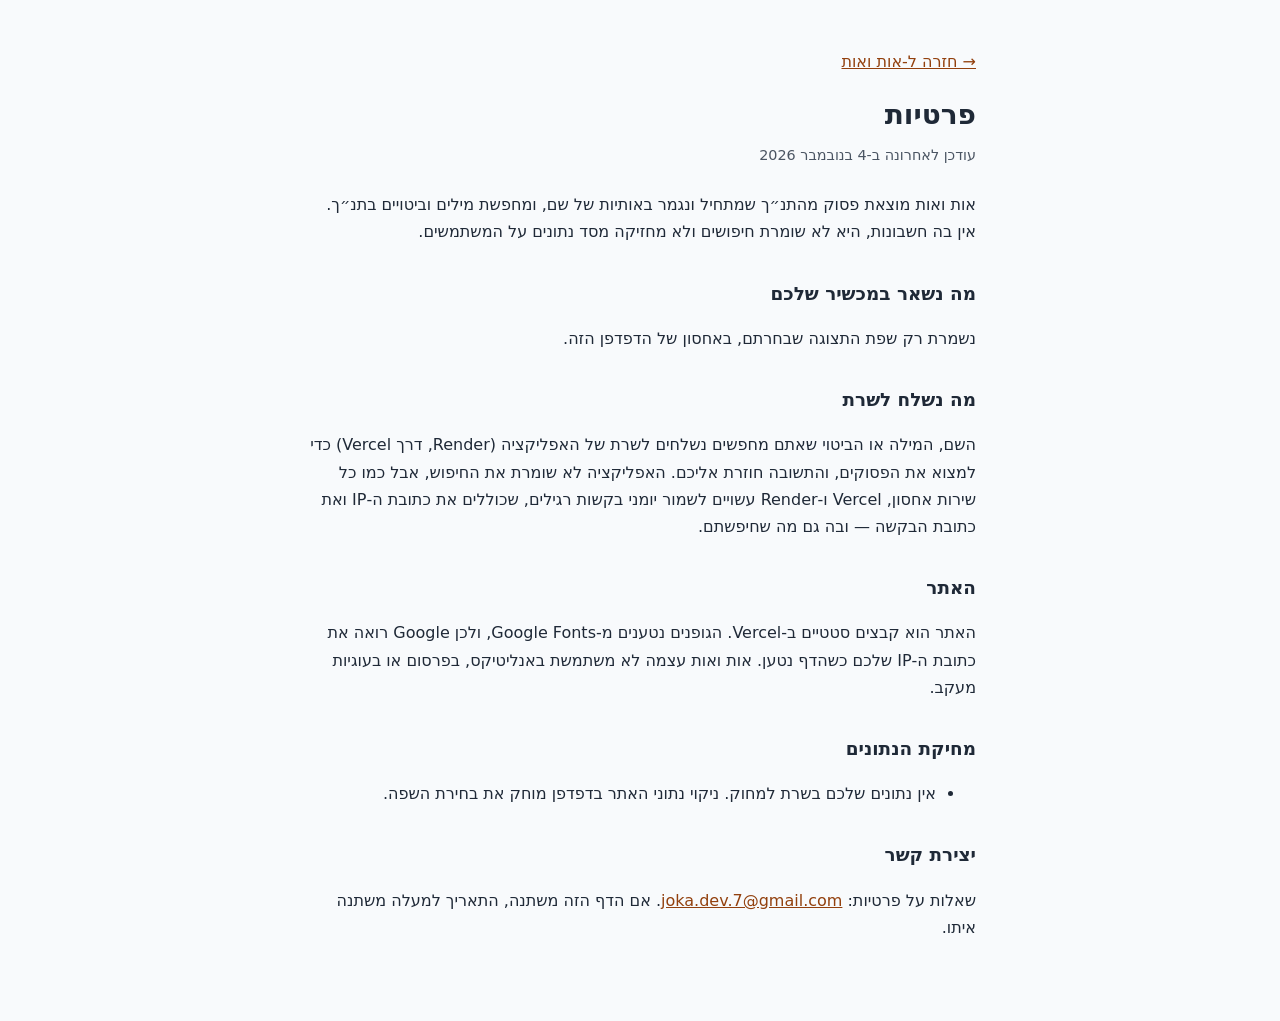
<file: static/privacy.html>
<!doctype html>
<html lang="he" dir="rtl">
  <head>
    <meta charset="UTF-8" />
    <meta name="viewport" content="width=device-width, initial-scale=1.0" />
    <meta name="robots" content="index" />
    <title>פרטיות — אות ואות</title>
    <style>
      body { font: 16px/1.7 system-ui, "Segoe UI", Arial, sans-serif; color: #1f2937; background: #f8fafc; margin: 0; }
      main { max-width: 42rem; margin: 0 auto; padding: 2rem 1rem 4rem; }
      h1 { font-size: 1.75rem; margin: 0 0 .25rem; }
      h2 { font-size: 1.15rem; margin: 2rem 0 .5rem; }
      a { color: #92400e; }
      code { direction: ltr; unicode-bidi: embed; }
      .updated { color: #4b5563; font-size: .9rem; margin: 0 0 1.5rem; }
    </style>
  </head>
  <body>
    <main>
      <p><a href="/">&rarr; חזרה ל-אות ואות</a></p>
      <h1>פרטיות</h1>
      <p class="updated">עודכן לאחרונה ב-4 בנובמבר 2026</p>

      <p>
        אות ואות מוצאת פסוק מהתנ״ך שמתחיל ונגמר באותיות של שם, ומחפשת מילים וביטויים בתנ״ך. אין בה חשבונות, היא לא שומרת חיפושים ולא מחזיקה מסד נתונים על המשתמשים.
      </p>

      <h2>מה נשאר במכשיר שלכם</h2>
      <p>
        נשמרת רק שפת התצוגה שבחרתם, באחסון של הדפדפן הזה.
      </p>

      <h2>מה נשלח לשרת</h2>
      <p>
        השם, המילה או הביטוי שאתם מחפשים נשלחים לשרת של האפליקציה (Render, דרך Vercel) כדי למצוא את הפסוקים, והתשובה חוזרת אליכם. האפליקציה לא שומרת את החיפוש, אבל כמו כל שירות אחסון, Vercel ו-Render עשויים לשמור יומני בקשות רגילים, שכוללים את כתובת ה-IP ואת כתובת הבקשה — ובה גם מה שחיפשתם.
      </p>

      <h2>האתר</h2>
      <p>
        האתר הוא קבצים סטטיים ב-Vercel. הגופנים נטענים מ-Google Fonts, ולכן Google רואה את כתובת ה-IP שלכם כשהדף נטען. אות ואות עצמה לא משתמשת באנליטיקס, בפרסום או בעוגיות מעקב.
      </p>

      <h2>מחיקת הנתונים</h2>
      <ul>
        <li>אין נתונים שלכם בשרת למחוק. ניקוי נתוני האתר בדפדפן מוחק את בחירת השפה.</li>
      </ul>

      <h2>יצירת קשר</h2>
      <p>
        שאלות על פרטיות: <a href="mailto:joka.dev.7@gmail.com">joka.dev.7@gmail.com</a>.
        אם הדף הזה משתנה, התאריך למעלה משתנה איתו.
      </p>
    </main>
  </body>
</html>
</file>
